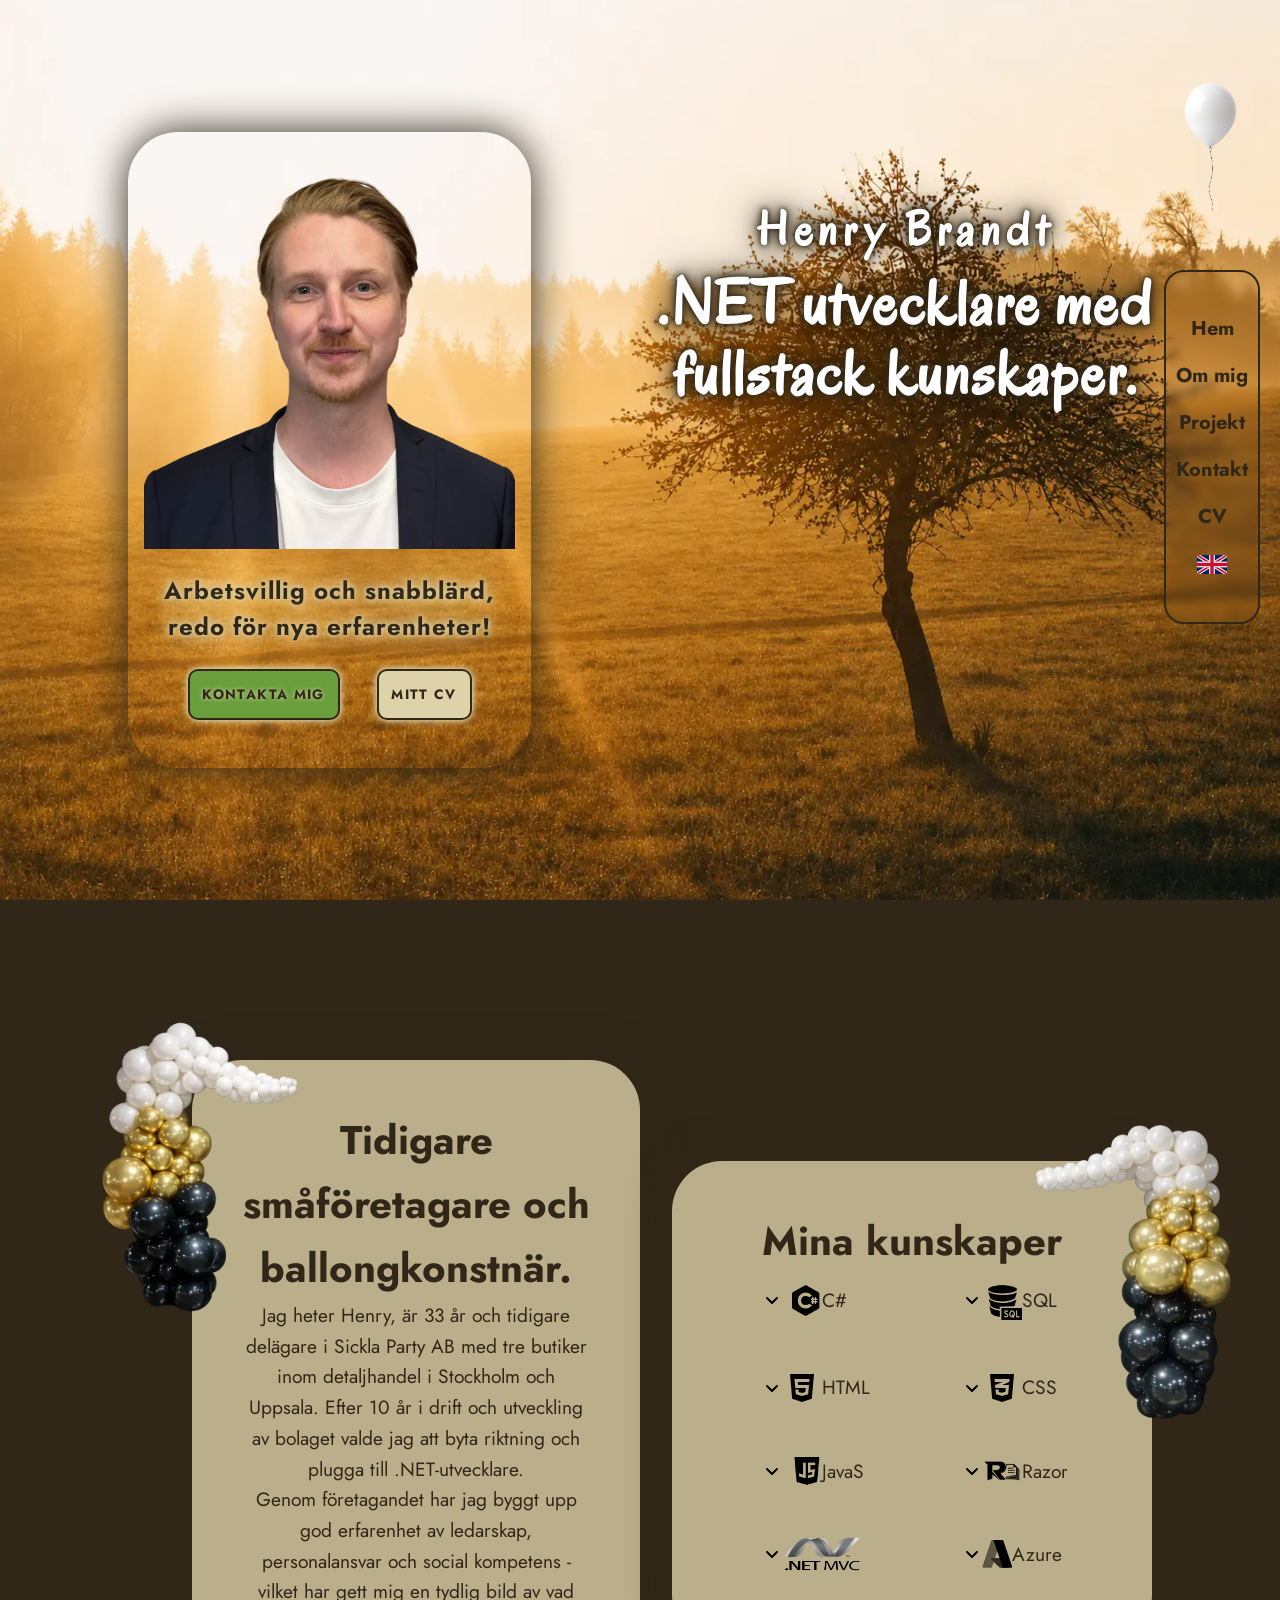
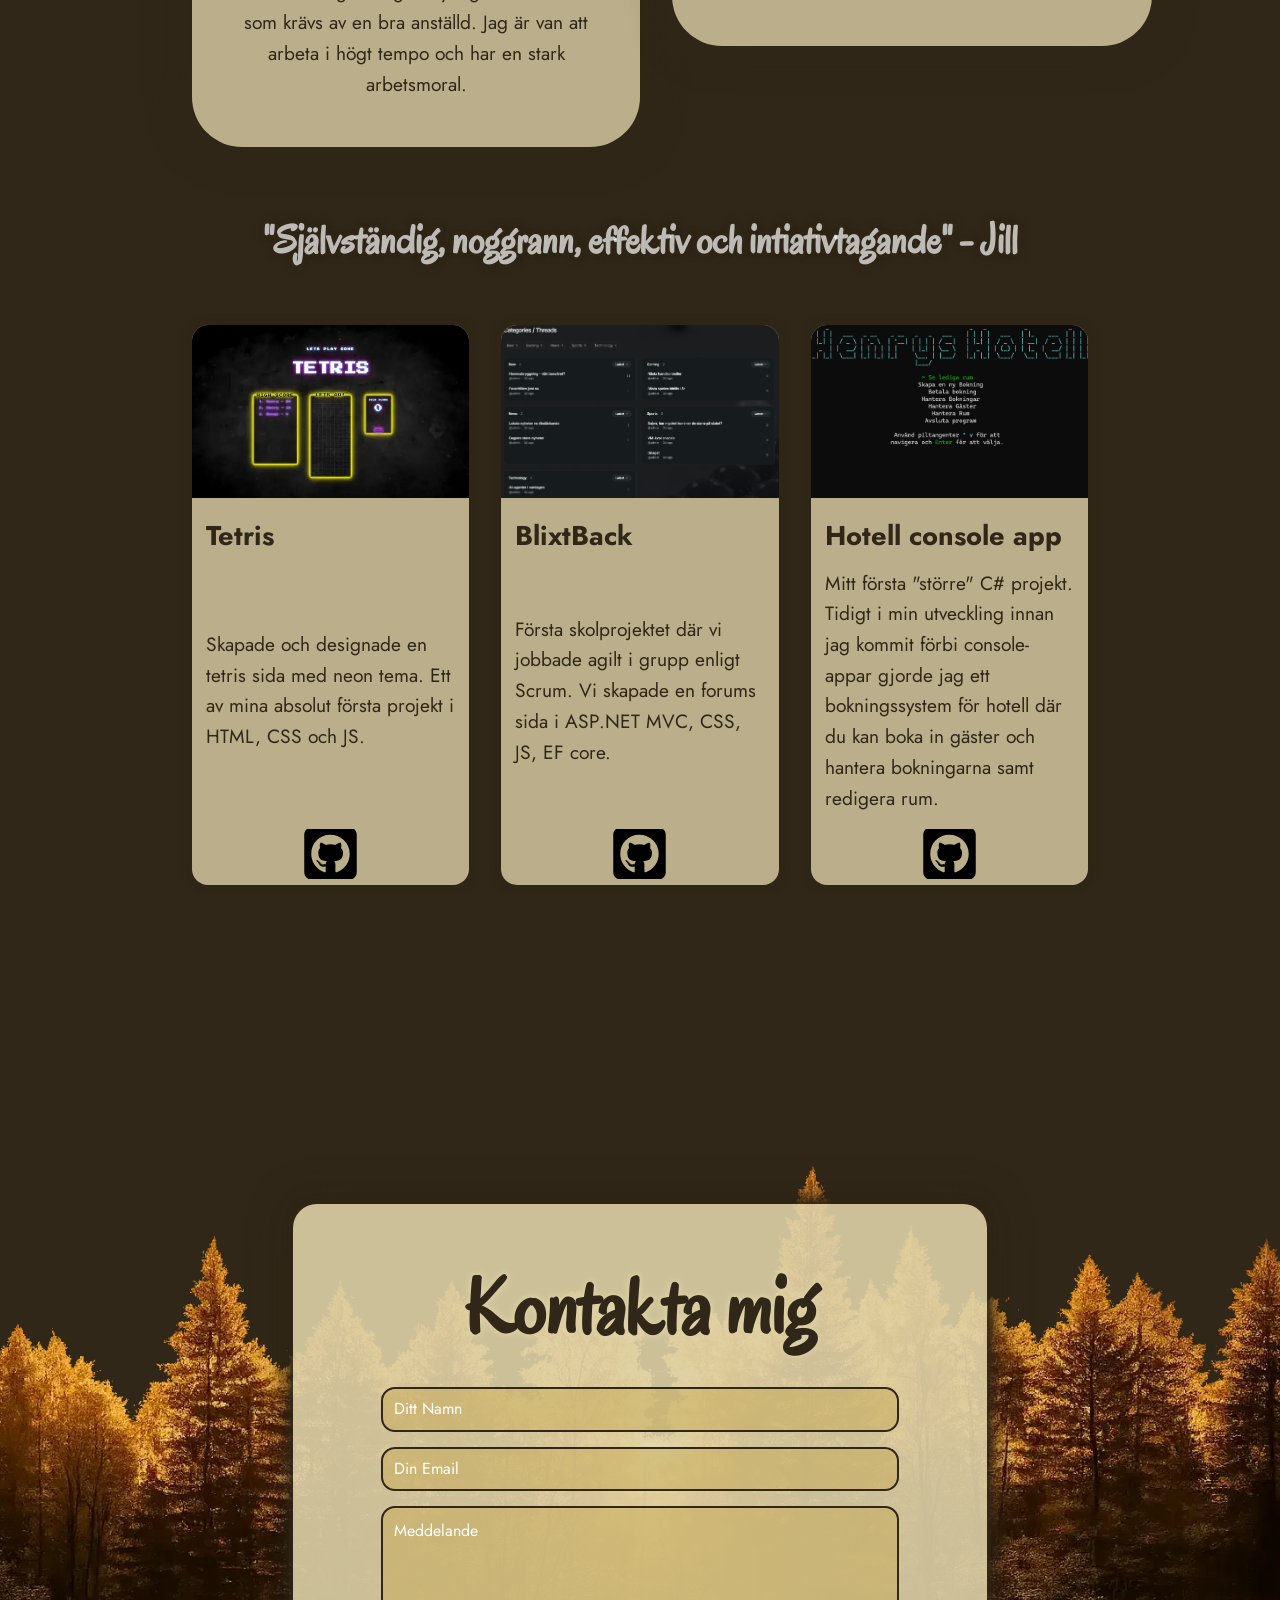
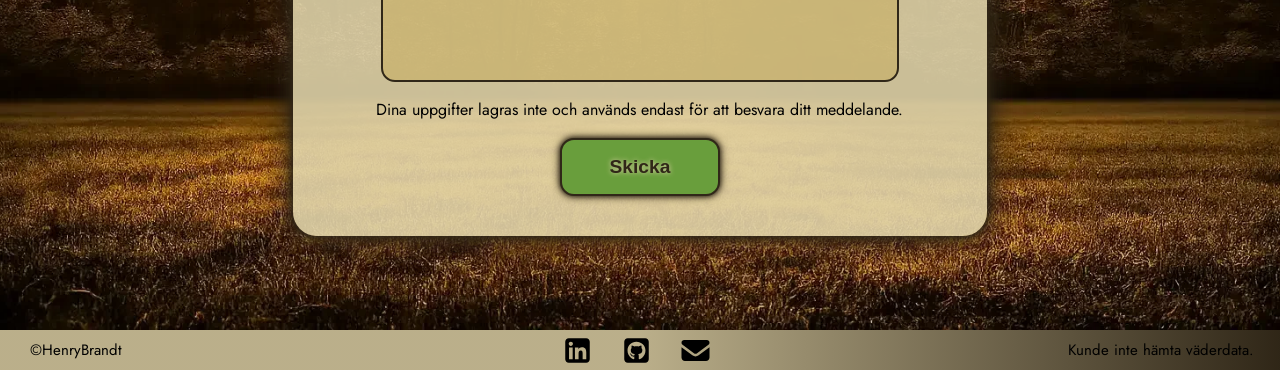
<file: index.html>
<!doctype html>
<html lang="en">
  <head>
    <meta charset="UTF-8" />
    <meta name="viewport" content="width=device-width, initial-scale=1.0" />
    <title>PortfolioHenryBrandt</title>
    <meta
      name="description"
      content="Webbportfolio för Henry Brandt. Här hittar du mina kunskaper inom webbutveckling, tidigare projekt, mitt CV samt ett kontaktformulär."
    />
    <link rel="preconnect" href="https://fonts.googleapis.com" />
    <link rel="preconnect" href="https://fonts.gstatic.com" crossorigin />
    <link
      rel="preload"
      as="style"
      href="https://fonts.googleapis.com/css2?family=Jost:ital,wght@0,400;0,700&family=Oregano&display=swap"
      onload="
        this.onload = null;
        this.rel = 'stylesheet';
      "
    />
    <noscript>
      <link
        href="https://fonts.googleapis.com/css2?family=Jost:ital,wght@0,400;0,700&family=Oregano&display=swap"
        rel="stylesheet"
      />
    </noscript>

    <link rel="stylesheet" href="style.css" />
  </head>
  <body>
    <!-- ======================navbar=========== -->
    <header>
      <nav class="navbar">
        <button class="hamburger" id="hamburger">
          <span></span>
          <span></span>
          <span></span>
        </button>
        <ul class="nav-links" id="nav-links">
          <li><a href="#hero" data-i18n="nav-home">Hem</a></li>
          <li><a href="#about" data-i18n="nav-about">Om mig</a></li>
          <li><a href="#projects" data-i18n="nav-projects">Projekt</a></li>
          <li><a href="#contact-me" data-i18n="nav-contact">Kontakt</a></li>
          <li><a href="resume.html" data-i18n="nav-cv">CV</a></li>
          <li>
            <button id="lang-btn">
              <img id="lang-icon" src="Images/uk.svg" alt="EN" />
            </button>
          </li>
        </ul>
      </nav>
    </header>
    <!-- =========================hero=============== -->
    <main>
      <div class="hero-container" id="hero">
        <div class="hero-left">
          <div class="profile-card">
            <img
              class="profile-pic"
              src="Images/profilbildRB.webp"
              alt="PictureOfMe"
            />

            <h3 class="profile-text" data-i18n="profile-text-1">
              Arbetsvillig och snabblärd,
            </h3>
            <h3 class="profile-text" data-i18n="profile-text-2">
              redo för nya erfarenheter!
            </h3>
            <div class="buttons">
              <a
                href="#contact-me"
                class="btn"
                id="contact-btn"
                data-i18n="contact-btn"
                >Kontakta mig</a
              >
              <a href="resume.html" class="btn" id="more" data-i18n="cv-btn"
                >Mitt CV</a
              >
            </div>
          </div>
        </div>

        <div class="hero-right">
          <div class="overlay-hero">
            <h2 class="hero-name">Henry Brandt</h2>
            <h1 class="hero-header" data-i18n="hero-header">
              .NET utvecklare med fullstack kunskaper.
            </h1>
            <img
              class="moving-pic"
              src="Images/whiteballoon.webp"
              alt="flying parachutte cat"
            />
          </div>
        </div>
      </div>

      <!-- ==============about================ -->
      <section id="about">
        <div class="top-row">
          <div class="left-about">
            <div class="about-container">
              <img
                src="Images/organicnewleft.webp"
                alt="Organic Båge"
                class="about-left-img"
              />

              <h2 class="about-header" data-i18n="about-header">
                Tidigare småföretagare och ballongkonstnär.
              </h2>
              <p class="about-text" data-i18n="about-text-1">
                Jag heter Henry, är 33 år och tidigare delägare i Sickla Party
                AB med tre butiker inom detaljhandel i Stockholm och Uppsala.
                Efter 10 år i drift och utveckling av bolaget valde jag att byta
                riktning och plugga till .NET-utvecklare.
              </p>
              <p class="about-text" data-i18n="about-text-2">
                Genom företagandet har jag byggt upp god erfarenhet av
                ledarskap, personalansvar och social kompetens - vilket har gett
                mig en tydlig bild av vad som krävs av en bra anställd. Jag är
                van att arbeta i högt tempo och har en stark arbetsmoral.
              </p>
            </div>
          </div>
          <div class="right-about">
            <div class="about-container-skills">
              <img
                src="Images/orgnicnewright.webp"
                alt="Organic Båge"
                class="about-right-img"
              />
              <h2 class="about-header" data-i18n="skills-header">
                Mina kunskaper
              </h2>
              <ul class="areas-list">
                <li>
                  <a href="#" data-target="Csharp">
                    <img
                      src="Images/angle-down-solid-full.svg"
                      alt="angel down arrow"
                      class="arrow-icon"
                    />
                    <img
                      src="Images/icons8-c-sharp-logo-100.png"
                      alt="C#-logo"
                    />
                    <span>C#</span></a
                  >
                </li>
                <li>
                  <a href="#" data-target="SQL">
                    <img
                      src="Images/angle-down-solid-full.svg"
                      alt="angel down arrow"
                      class="arrow-icon"
                    />
                    <img src="Images/icons8-sql-64.png" alt="SQL-logo" />
                    <span>SQL</span>
                  </a>
                </li>
                <li>
                  <a href="#" data-target="HTML">
                    <img
                      src="Images/angle-down-solid-full.svg"
                      alt="angel down arrow"
                      class="arrow-icon"
                    />
                    <img
                      src="Images/html5-brands-solid-full.svg"
                      alt="HTML-logo"
                      class="logo"
                    />
                    <span>HTML</span>
                  </a>
                </li>
                <li>
                  <a href="#" data-target="CSS">
                    <img
                      src="Images/angle-down-solid-full.svg"
                      alt="angel down arrow"
                      class="arrow-icon"
                    />
                    <img
                      src="Images/css3-alt-brands-solid-full.svg"
                      alt="CSS-logo"
                      class="logo"
                    />
                    <span>CSS</span>
                  </a>
                </li>
                <li>
                  <a href="#" data-target="JS">
                    <img
                      src="Images/angle-down-solid-full.svg"
                      alt="angel down arrow"
                      class="arrow-icon"
                    />
                    <img src="Images/icons8-javascript-100.png" alt="JS-logo" />
                    <span>JavaS</span>
                  </a>
                </li>
                <li>
                  <a href="#" data-target="RazorPages">
                    <img
                      src="Images/angle-down-solid-full.svg"
                      alt="angel down arrow"
                      class="arrow-icon"
                    />
                    <img
                      src="Images/RazorPagesIcon.webp"
                      alt="RazorPages-logo"
                    />
                    <span>Razor</span>
                  </a>
                </li>
                <li>
                  <a href="#" data-target="MVC">
                    <img
                      src="Images/angle-down-solid-full.svg"
                      alt="angel down arrow"
                      class="arrow-icon"
                    />
                    <img
                      src="Images/MVCbwrb.png"
                      alt="MVC-logo"
                      class="logo"
                      id="MVC"
                    />
                    <span></span>
                  </a>
                </li>
                <li>
                  <a href="#" data-target="Azure">
                    <img
                      src="Images/angle-down-solid-full.svg"
                      alt="angel down arrow"
                      class="arrow-icon"
                    />
                    <img src="Images/azure.svg" alt="Azure-logo" />
                    <span>Azure</span>
                  </a>
                </li>
              </ul>
              <div class="info-display"></div>
            </div>
          </div>
        </div>
        <div class="bottom-about">
          <h2 class="testamonials">
            "Självständig, noggrann, effektiv och intiativtagande" - Jill
          </h2>
        </div>
      </section>
      <!-- ========project====== -->

      <section id="projects">
        <div class="projects-grid">
          <div class="project-card">
            <img src="Images/tetris-site.webp" alt="Bild på tetrisapp" />
            <div class="project-info">
              <h3>Tetris</h3>
              <p data-i18n="project-tetris">
                Skapade och designade en tetris sida med neon tema. Ett av mina
                absolut första projekt i HTML, CSS och JS.
              </p>
              <a
                href="https://github.com/HenryBrandt-lgtm/Tetris"
                target="_blank"
                class="card-icon"
                ><img src="Images/git.svg" alt="gitHub Icon"
              /></a>
            </div>
          </div>

          <div class="project-card">
            <img src="Images/BB.png" alt="Projekt 2" />
            <div class="project-info">
              <h3>BlixtBack</h3>
              <p>
                Första skolprojektet där vi jobbade agilt i grupp enligt Scrum.
                Vi skapade en forums sida i ASP.NET MVC, CSS, JS, EF core.
              </p>
              <a
                href="https://github.com/HenryBrandt-lgtm/BlixthackByMordor"
                target="_blank"
                class="card-icon"
                ><img src="Images/git.svg" alt="gitHub Icon"
              /></a>
            </div>
          </div>

          <div class="project-card">
            <img src="Images/HotelHenry.png" alt="Projekt 3" />
            <div class="project-info">
              <h3>Hotell console app</h3>
              <p>
                Mitt första "större" C# projekt. Tidigt i min utveckling innan
                jag kommit förbi console-appar gjorde jag ett bokningssystem för
                hotell där du kan boka in gäster och hantera bokningarna samt
                redigera rum.
              </p>
              <a
                href="https://github.com/HenryBrandt-lgtm/HotelAppHenryBrandt"
                target="_blank"
                class="card-icon"
                ><img src="Images/git.svg" alt="gitHub Icon"
              /></a>
            </div>
          </div>
        </div>
      </section>

      <!-- ========contact================ -->
      <section id="contact-me">
        <div class="contact-container">
          <form
            id="contact-form"
            action="https://formsubmit.co/628b994dd02f0f2e605fde5d60cd582c"
            method="POST"
          >
            <h2 data-i18n="contact-header">Kontakta mig</h2>
            <input type="hidden" name="_captcha" value="false" />
            <input
              type="text"
              name="_honey"
              style="display: none"
              tabindex="-1"
              autocomplete="off"
            />
            <input
              type="text"
              name="name"
              data-i18n-placeholder="placeholder-name"
              placeholder="Ditt Namn"
              pattern="[A-Za-zÅÄÖåäö\s]+"
              title="Namnet får bara innehålla bokstäver"
              required
            />
            <input
              type="email"
              name="email"
              data-i18n-placeholder="placeholder-email"
              placeholder="Din Email"
              required
            />
            <textarea
              rows="5"
              name="Message"
              data-i18n-placeholder="placeholder-message"
              placeholder="Meddelande"
              required
            ></textarea>
            <p class="gdpr-text" data-i18n="gdpr-text">
              Dina uppgifter lagras inte och används endast för att besvara ditt
              meddelande.
            </p>
            <button type="submit" id="send-email" data-i18n="send-btn">
              Skicka
            </button>
          </form>
          <div
            id="form-status"
            class="form-status"
            role="status"
            aria-live="polite"
            hidden
          ></div>
        </div>
      </section>
    </main>
    <!-- ====================footer================ -->
    <footer class="footer" id="site-footer">
      <p>©HenryBrandt</p>
      <div class="footer-links">
        <a
          href="https://www.linkedin.com/in/henry-brandt-07032629a"
          target="_blank"
        >
          <img
            src="Images/linkedIn.svg"
            class="footer-icon"
            alt="linedIn Icon"
          />
        </a>
        <a
          href="https://github.com/HenryBrandt-lgtm"
          class="footer-icon"
          target="_blank"
        >
          <img src="Images/git.svg" alt="gitHub Icon" />
        </a>
        <a href="#contact-me">
          <img src="Images/mail.svg" class="footer-icon" alt="Mail Icon" />
        </a>
      </div>
      <div class="weather-stuff"></div>
    </footer>
    <script src="translations.js" defer></script>
    <script src="app.js" defer></script>
  </body>
</html>
</file>
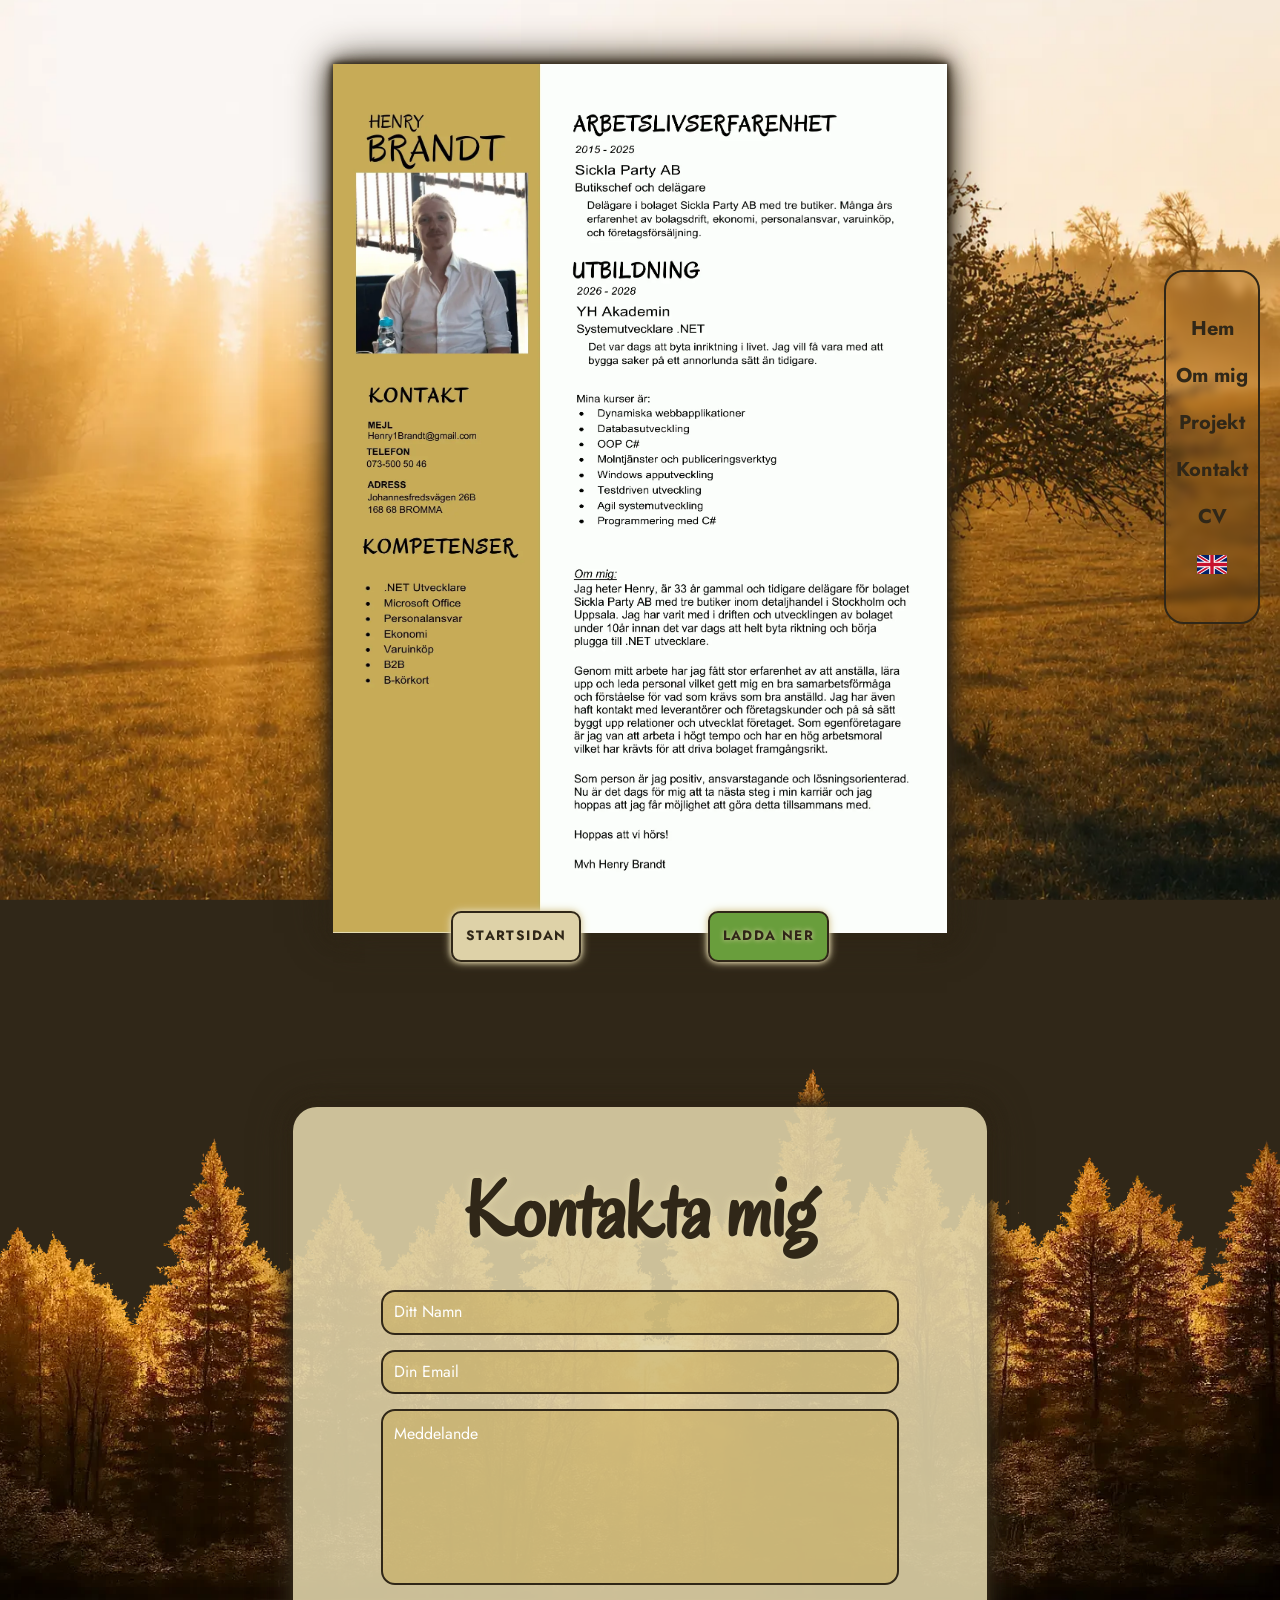
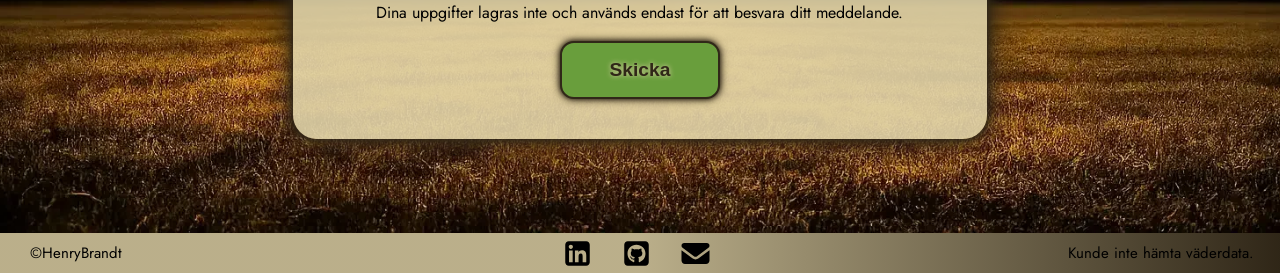
<file: resume.html>
<!doctype html>
<html lang="en">
  <head>
    <meta charset="UTF-8" />
    <meta name="viewport" content="width=device-width, initial-scale=1.0" />
    <title>CV-Page</title>
    <meta
      name="description"
      content="Webbportfolio för Henry Brandt. Här hittar du mina kunskaper inom webbutveckling, tidigare projekt, mitt CV samt ett kontaktformulär."
    />
    <link rel="preconnect" href="https://fonts.googleapis.com" />
    <link rel="preconnect" href="https://fonts.gstatic.com" crossorigin />
    <link
      href="https://fonts.googleapis.com/css2?family=Jost:wght@400;700&display=swap"
      rel="stylesheet"
    />
    <link
      href="https://fonts.googleapis.com/css2?family=Jost:ital,wght@0,400;0,700&family=Oregano&display=swap"
      rel="stylesheet"
    />
    <link rel="stylesheet" href="style.css" />
  </head>
  <body>
    <!-- ======================navbar=========== -->
    <nav class="navbar">
      <button class="hamburger" id="hamburger">
        <span></span>
        <span></span>
        <span></span>
      </button>
      <ul class="nav-links" id="nav-links">
        <li><a href="index.html" data-i18n="nav-home">Hem</a></li>
        <li><a href="index.html#about" data-i18n="nav-about">Om mig</a></li>
        <li>
          <a href="index.html#projects" data-i18n="nav-projects">Projekt</a>
        </li>
        <li><a href="#contact-me" data-i18n="nav-contact">Kontakt</a></li>
        <li><a href="resume.html" data-i18n="nav-cv">CV</a></li>
        <li>
          <button id="lang-btn">
            <img id="lang-icon" src="Images/uk.svg" alt="EN" />
          </button>
        </li>
      </ul>
    </nav>
    <!-- ========resume===== -->
    <main>
      <section class="resume-page">
        <div class="resume">
          <img
            id="resume-img"
            class="resume-img"
            src="Images/CVHenryBrandt.webp"
            alt="Henry Brandt Resume"
          />
          <div class="resume-btns">
            <a href="index.html" class="btn" id="more" data-i18n="home-btn"
              >Startsidan</a
            >
            <a
              href="files/CV HenryBrandt.pdf"
              download
              class="btn"
              id="download-btn"
              data-i18n="download-btn"
              data-i18n-href="cv-pdf-href"
              >Ladda ner</a
            >
          </div>
        </div>
      </section>
      <!-- ==========contact========== -->
      <section id="contact-me">
        <div class="contact-container">
          <form
            id="contact-form"
            action="https://formsubmit.co/628b994dd02f0f2e605fde5d60cd582c"
            method="POST"
          >
            <h2 data-i18n="contact-header">Kontakta mig</h2>
            <input type="hidden" name="_captcha" value="false" />
            <input
              type="text"
              name="_honey"
              style="display: none"
              tabindex="-1"
              autocomplete="off"
            />
            <input
              type="text"
              name="name"
              data-i18n-placeholder="placeholder-name"
              placeholder="Ditt Namn"
              pattern="[A-Za-zÅÄÖåäö\s]+"
              required
            />
            <input
              type="email"
              name="email"
              data-i18n-placeholder="placeholder-email"
              placeholder="Din Email"
              required
            />
            <textarea
              rows="5"
              name="Message"
              data-i18n-placeholder="placeholder-message"
              placeholder="Meddelande"
              required
            ></textarea>
            <p class="gdpr-text" data-i18n="gdpr-text">
              Dina uppgifter lagras inte och används endast för att besvara ditt
              meddelande.
            </p>
            <button type="submit" id="send-email" data-i18n="send-btn">
              Skicka
            </button>
          </form>
          <div
            id="form-status"
            class="form-status"
            role="status"
            aria-live="polite"
            hidden
          ></div>
        </div>
      </section>
    </main>
    <!-- ====================footer================ -->
    <footer class="footer" id="site-footer">
      <p>©HenryBrandt</p>
      <div class="footer-links">
        <a
          href="https://www.linkedin.com/in/henry-brandt-07032629a"
          target="_blank"
        >
          <img
            src="Images/linkedIn.svg"
            class="footer-icon"
            alt="linedIn Icon"
          />
        </a>
        <a
          href="https://github.com/HenryBrandt-lgtm"
          class="footer-icon"
          target="_blank"
        >
          <img src="Images/git.svg" alt="gitHub Icon" />
        </a>
        <a href="#contact-me">
          <img src="Images/mail.svg" class="footer-icon" alt="Mail Icon" />
        </a>
      </div>
      <div class="weather-stuff"></div>
    </footer>
    <script src="translations.js"></script>
    <script src="app.js"></script>
  </body>
</html>
</file>
<file: style.css>
*::before,
*::after {
  -webkit-box-sizing: border-box;
  box-sizing: border-box;
}
html {
  scroll-behavior: smooth;
  overflow-x: hidden;
}
body {
  margin: 0;
  padding: 0;
  line-height: 1.6;
  overflow-x: hidden;
}

img {
  max-width: 100%;
  display: block;
}

h1,
h2,
h3,
h4,
h5,
h6,
p {
  margin: 0;
  padding: 0;
}
:root {
  --brown: #302718;
  --brown-rgb: 48, 39, 24;
  --gold: #c7ab59;
  --gold-rgb: 199, 171, 89;
  --beigeGold: #ded2a8;
  --beigeGold-rgb: 222, 210, 168;
  --white: #ffffff;
  --green: #699e3c;
}
body {
  font-family: "jost", "Century Gothic", AppleGothic, sans-serif;
  background: var(--brown);
}

body::before {
  content: "";
  position: fixed;
  top: 0;
  left: 0;
  width: 100%;
  height: 100vh;
  height: 100lvh;
  z-index: -1;
  background-image: url("Images/HeroTree.webp");
  background-size: cover;
  background-position: center;
  background-repeat: no-repeat;
  transform: translateZ(0);
}

.hero-container {
  display: flex;
  height: 100vh;
}

.hero-left {
  width: 35%;
  display: flex;
  flex-direction: column;
  align-items: center;
  justify-content: center;
  padding-left: 10%;
  text-align: center;
}
.profile-card {
  background: transparent;
  box-shadow: 0 0 40px var(--brown);
  width: auto;
  border-radius: 50px;
  padding: 1rem;
  z-index: 2;
}

.hero-right {
  width: 65%;
  display: flex;
  align-items: flex-start;
  justify-content: center;
  padding-top: 15%;
}
.overlay-hero {
  color: var(--white);
  text-align: center;
  z-index: 2;
  width: 540px;
}
.moving-pic {
  width: 60px;
  position: fixed;
  top: 60px;
  right: 20px;
  z-index: 0;
}
.hero-header {
  position: relative;
  z-index: 2;
  color: var(--white);
  font-size: 4rem;
  margin-bottom: 1.5rem;
  letter-spacing: 2px;
  line-height: 1.1;
  text-shadow:
    0 0 5px var(--brown),
    0 0 10px var(--brown),
    0 0 20px var(--brown),
    0 0 40px var(--brown);
  font-family: "Oregano", cursive;
}

.hero-name {
  font-size: 3rem;
  letter-spacing: 2px;
  color: var(--white);
  text-shadow:
    0 0 5px var(--brown),
    0 0 10px var(--brown),
    0 0 20px var(--brown),
    0 0 40px var(--brown);
  font-family: "Oregano", cursive;
  letter-spacing: 0.4rem;
}
.profile-text {
  font-size: 1.5rem;
  color: var(--brown);
  letter-spacing: 1px;
  line-height: 1.5;
  text-shadow:
    0 0 5px var(--beigeGold),
    0 0 10px var(--beigeGold),
    0 0 20px var(--beigeGold),
    0 0 40px var(--beigeGold);
}

.profile-pic {
  width: 400px;
  height: auto;
  margin: 0 auto;
  margin-bottom: 1.5rem;
}
.btn {
  background: transparent;
  border: 2px solid var(--brown);
  color: var(--brown);
  background-color: var(--beigeGold);
  font-size: 0.85rem;
  font-weight: bold;
  letter-spacing: 0.1em;
  text-transform: uppercase;
  display: inline-block;
  padding: 0.8rem 0.8rem;
  border-radius: 10px;
  cursor: pointer;
  margin: 1rem;
  margin-top: 1.5rem;
  margin-bottom: 2rem;
  transition:
    background 0.8s,
    color 0.3s;
  box-shadow:
    0 0 5px var(--beigeGold),
    0 0 10px var(--beigeGold);
  text-decoration: none;
}
#contact-btn,
#download-btn {
  background-color: var(--green);
  color: var(--brown);
  text-shadow: 0 0 5px var(--beigeGold);
}
#contact-btn:hover,
#download-btn:hover {
  background: var(--brown);
  color: var(--beigeGold);
}
.btn:hover {
  background: var(--brown);
  color: var(--beigeGold);
  transform: translateY(-3px);
  box-shadow: 0 10px 25px var(--gold);
}

@media (max-width: 1024px) {
  .hero-container {
    flex-direction: column-reverse;
    height: auto;
    padding-top: 80px;
    align-items: center;
  }

  .hero-left,
  .hero-right {
    padding: 0;
    justify-content: center;
    align-items: center;
  }

  .hero-right {
    padding-top: 2rem;
  }

  .overlay-hero {
    width: 100%;
  }
}
@media (max-width: 480px) {
  .hero-container {
    flex-direction: column-reverse;
    height: auto;
    padding-top: 1rem;
    align-items: center;
  }

  .hero-left,
  .hero-right {
    width: 80%;
    padding: 0;
    justify-content: center;
    align-items: center;
  }

  .hero-right {
    padding-top: 2rem;
  }

  .overlay-hero {
    width: 100%;
  }

  .hero-header {
    font-size: 2.5rem;
  }

  .hero-name {
    font-size: 2rem;
  }

  .profile-pic {
    width: auto;
  }
  .profile-text {
    font-size: 1.1rem;
  }

  .moving-pic {
    display: none;
  }
  .btn {
    margin-bottom: 0.2rem;
  }
}

/* ===========navbar============ */

.navbar {
  position: fixed;
  top: 30vh;
  right: 20px;
  transform: none;
  width: auto;

  display: flex;
  flex-direction: column;
  justify-content: center;
  align-items: center;
  gap: 15px;

  padding: 20px 5px;
  z-index: 5;

  background: transparent;
  backdrop-filter: blur(5px);
  border-radius: 20px;
  border: 2px solid var(--brown);
}

.nav-links {
  list-style: none;
  display: flex;
  flex-direction: column;
  align-items: center;
  gap: 15px;
  padding: 5px;
}

.nav-links a {
  color: var(--brown);
  text-decoration: none;
  font-weight: bold;
  font-size: 20px;
  transition: 0.5s;
}

.nav-links a:hover,
#lang-btn:hover {
  color: var(--green);
}

.navbar.scrolled {
  background: rgba(var(--beigeGold-rgb), 0.6);
}

#lang-btn {
  background-color: transparent;
  border: none;
  cursor: pointer;
}
.hamburger {
  display: none;
  flex-direction: column;
  gap: 5px;
  background: none;
  border: none;
  cursor: pointer;
  padding: 5px;
}

.hamburger span {
  display: block;
  width: 25px;
  height: 3px;
  background: var(--brown);
  border-radius: 3px;
}
#lang-icon {
  margin-top: 6px;
  width: 30px;
}

@media (max-width: 1100px) {
  .hamburger {
    display: flex;
  }
  .navbar {
    padding: 10px 20px;
    width: 5%;
    top: 10px;
    left: auto;
    right: 10px;
    transform: none;
  }
  .nav-links {
    display: none;
    align-items: center;
    flex-direction: column;
    position: absolute;
    top: 30px;
    right: 0;
    width: 80px;
    font-weight: bold;
    background: rgba(var(--beigeGold-rgb), 1);
    padding: 15px;
    border-radius: 25px;
    border: 2px solid var(--brown);
    gap: 5px;
  }
  #lang-icon {
    margin-top: 0;
  }

  .nav-links.open {
    display: flex;
  }
}
/* =========about ======== */

#about {
  height: 100vh;
  display: flex;
  flex-direction: column;
  color: var(--brown);
}
.top-row {
  display: flex;
  align-items: flex-start;
  height: auto;
  margin-top: 10rem;
}
.bottom-about {
  height: 10vh;
  display: flex;
  align-items: center;
  justify-content: center;
  text-align: center;
}
.about-header {
  font-size: 2.5rem;
}

#about p {
  font-size: 1.2rem;
}
.left-about {
  padding-left: 15%;
  width: 40%;
  display: flex;
  flex-direction: column;
  align-items: center;
  justify-content: center;
  text-align: center;
  height: auto;
}
.right-about {
  padding-right: 10%;
  padding-left: 2rem;
  width: 40%;
  display: flex;
  flex-direction: column;
  align-items: center;
  justify-content: center;
  text-align: center;
  height: 100%;
}
.about-container {
  background: rgba(var(--beigeGold-rgb), 0.8);
  box-shadow: 0 0 40px var(--brown);
  width: 100%;
  border-radius: 50px;
  padding: 3rem;
  z-index: 2;
  position: relative;
  height: 100%;
  box-sizing: border-box;
  max-height: auto;
}
.about-left-img {
  position: absolute;
  left: -90px;
  top: -40px;
  width: 200px;
}
.about-container-skills {
  background: rgba(var(--beigeGold-rgb), 0.8);
  box-shadow: 0 0 40px var(--brown);
  width: 30rem;
  border-radius: 50px;
  padding: 3rem;
  z-index: 2;
  position: relative;
  box-sizing: border-box;
}
.about-container,
.about-container-skills {
  box-sizing: border-box;
}
.about-container-skills.about-container-skills .about-right-img {
  position: absolute;
  right: -80px;
  top: -40px;
  width: 200px;
}
#MVC {
  width: 500px;
}

.info-box {
  display: none;
}
.info-display {
  font-size: 1.3rem;
}
.right-about a {
  text-decoration: none;
  color: var(--brown);
  font-size: larger;
  display: flex;
  align-items: center;
  justify-content: flex-start;
  width: 100px;
  text-align: left;
  padding: 0.5rem;
}
.right-about img {
  width: 40px;
}
.areas-list {
  list-style: none;
  padding: 0;
  margin: 0 auto;
  display: grid;
  grid-template-columns: repeat(2, 1fr);
  gap: 1rem;
  width: 100%;
}

.areas-list li {
  display: flex;
  justify-content: center;
  margin-bottom: 1rem;
}
.right-about .logo {
  width: 40px;
  height: 40px;
  margin-left: 0;
}
.right-about .arrow-icon {
  width: 20px;
  height: 20px;
  transition: transform 0.3s ease;
}
.flipped {
  transform: rotate(180deg);
}
.testamonials {
  margin-top: 6rem;
  font-size: 2.5rem;
  color: rgba(255, 255, 255, 0.692);
  font-family: "Oregano", cursive;
  text-shadow:
    0 0 5px var(--brown),
    0 0 10px var(--brown);
  transition: opacity 1.5s ease;
}
@media (min-width: 1440px) {
  .about-header {
    font-size: 2.5rem;
  }
  #about p {
    font-size: 1.2rem;
  }
  .testamonials {
    font-size: 3rem;
  }
}

@media (min-width: 1920px) {
  .about-header {
    font-size: 3rem;
  }
  #about p {
    font-size: 1.4rem;
  }
  .testamonials {
    font-size: 3rem;
  }
}

@media (max-width: 1024px) {
  #about {
    flex-direction: column;
    height: auto;
    padding-top: 0;
    align-items: center;
  }
  .top-row {
    flex-direction: column;
    align-items: center;
    height: auto;
    width: 80%;
    margin-top: 0;
  }

  .left-about,
  .right-about {
    width: 80%;
    height: auto;
    padding: 0;
    margin-top: 2rem;
    margin-bottom: 2rem;
  }
}

@media (max-width: 480px) {
  #about {
    height: auto;
    padding-top: 40px;
  }
  .top-row {
    display: flex;
    flex-direction: column;
  }
  .about-header {
    font-size: 2rem;
  }
  .left-about,
  .right-about {
    padding: 0;
    margin-bottom: 2rem;
    padding: 0;
    box-sizing: border-box;
    width: 90%;
  }

  .about-left-img,
  .about-right-img {
    display: none;
  }
  .testamonials {
    margin-top: 2rem;
    font-size: 2.5rem;
  }
  @media (max-width: 480px) {
    .about-container,
    .about-container-skills {
      max-height: none;
      padding: 1.5rem;
    }
    .left-about,
    .right-about {
      width: 100%;
    }

    .about-container,
    .about-container-skills {
      width: 100%;
      max-width: none;
    }
  }
}

/* ========projects============ */
#projects {
  min-height: 90vh;
  display: flex;
  align-items: center;
  padding-bottom: 20px;
}
.projects-grid {
  width: 70%;
  margin: 0 auto;
  display: grid;
  grid-template-columns: repeat(3, 1fr);
  gap: 2rem;
  z-index: 2;
}

.project-card {
  border-radius: 16px;
  overflow: hidden;
  background: rgba(var(--beigeGold-rgb), 0.8);
  box-shadow:
    0 0 5px var(--brown),
    0 0 10px var(--brown);
  display: flex;
  flex-direction: column;
  height: 100%;
}
.project-card img {
  width: 100%;
  aspect-ratio: 16 / 10;
  display: block;

  object-fit: cover;
  margin: 0 auto;
}
.card-icon {
  display: inline-block;
  padding: 6px;
  transition:
    transform 0.3s ease,
    filter 0.3s ease;
}
.card-icon img {
  width: 75px;
  height: 50px;
}
.card-icon:hover {
  transform: translateY(-4px);
  filter: drop-shadow(0 0 6px var(--green));
}

.project-info {
  padding-top: 1rem;
  width: 90%;
  display: flex;
  flex-direction: column;
  gap: 0.6rem;
  margin: 0 auto;
  flex-grow: 1;
  justify-content: space-between;
}

.project-info h3 {
  color: var(--brown);
  font-size: 1.7rem;
}
.project-info a {
  align-self: center;
  text-align: center;
  width: auto;
  font-size: 0.8rem;
}

.project-info p {
  color: var(--brown);
  font-size: 1.2rem;
}

@media (max-width: 1024px) {
  .projects-grid {
    width: 80%;
    grid-template-columns: repeat(2, 1fr);
  }
  .card-icon img {
    filter: drop-shadow(0 0 4px var(--green));
  }
}
@media (max-width: 768px) {
  .projects-grid {
    grid-template-columns: 1fr;
  }
  @keyframes pulseGreen {
    0%,
    100% {
      filter: drop-shadow(0 0 4px var(--green));
    }
    50% {
      filter: drop-shadow(0 0 6px var(--green))
        drop-shadow(0 0 12px var(--green));
    }
  }

  .card-icon img {
    animation: pulseGreen 3s ease-in-out infinite;
  }
}
@media (max-width: 480px) {
  #projects {
    height: auto;
    padding: 80px 0 0;
  }

  .projects-grid {
    width: 80%;
    grid-template-columns: 1fr;
  }
}

/* ============contact========== */

#contact-me {
  display: flex;
  height: 100vh;
  background-image: url("Images/footertreeline.webp");
  background-size: cover;
  background-position: center;
  justify-content: center;
  align-items: center;
}
.contact-container {
  width: 80%;
  display: flex;
  justify-content: center;
  align-items: center;
  padding-top: 5rem;
  z-index: 3;
}
.contact-container h2 {
  color: var(--brown);
  font-size: 5rem;
  font-family: "Oregano", cursive;
  text-shadow:
    0 0 5px var(--beigeGold),
    0 0 10px var(--beigeGold);
}

form {
  background: rgba(var(--beigeGold-rgb), 0.9);
  width: 60%;
  height: 50%;
  border-radius: 24px;
  padding: 40px;

  display: flex;
  flex-direction: column;
  align-items: center;
  gap: 15px;

  box-shadow:
    0 0 5px var(--brown),
    0 0 10px var(--brown),
    0 0 20px var(--brown),
    0 0 40px var(--brown);
}

form input,
form textarea {
  width: 80%;

  padding: 0.7rem;

  border-radius: 14px;

  background: rgba(var(--gold-rgb), 0.5);
  border: 2px solid var(--brown);
  color: var(--brown);

  font-size: 1rem;

  transition: 0.3s ease;
}
form textarea {
  height: 150px;
  resize: none;
  font-family: "jost", "Century Gothic", AppleGothic, sans-serif;
  font-size: 1rem;
}

form input::placeholder,
form textarea::placeholder {
  color: var(--white);
  font-family: "jost", "Century Gothic", AppleGothic, sans-serif;
  font-size: 1rem;
}

form input:focus,
form textarea:focus {
  background: rgba(var(--beigeGold-rgb), 0.8);

  transform: translateY(-2px);

  box-shadow: 0 0 0 2px var(--green);
}

#send-email {
  padding: 16px;
  width: 10rem;
  border-radius: 14px;

  background-color: var(--green);
  color: var(--brown);
  text-shadow: 0 0 5px var(--beigeGold);
  font-size: 1.2rem;
  font-weight: bold;
  border: 2px solid var(--brown);

  cursor: pointer;

  box-shadow:
    0 0 5px var(--brown),
    0 0 10px var(--brown);
}

#send-email:hover {
  transform: translateY(-3px);

  box-shadow: 0 10px 25px var(--gold);
}
.form-status {
  position: fixed;
  top: calc(1rem + env(safe-area-inset-top, 0px));
  left: 50%;
  transform: translateX(-50%);
  z-index: 1000;
  width: max-content;
  max-width: min(90vw, 480px);
  padding: 0.75rem 1.25rem;
  border-radius: 8px;
  box-shadow: 0 4px 16px rgba(0, 0, 0, 0.2);
  line-height: 1.4;
  box-sizing: border-box;
  animation: dropDown 0.3s ease;
  font-size: 1rem;
  font-weight: bold;
}
.form-status.success {
  background: none;
  color: var(--brown);
}
.form-status.error {
  background: none;
  color: var(--brown);
}
.form-status[hidden] {
  display: none;
}

@keyframes dropDown {
  from {
    opacity: 0;
    transform: translate(-50%, -12px);
  }
  to {
    opacity: 1;
    transform: translate(-50%, 0);
  }
}
@media (max-width: 1024px) {
  #contact-me {
    height: auto;
    margin-top: 0;
  }
  .contact-container {
    width: 80%;
    padding-top: 5rem;
    margin-bottom: 2rem;
  }

  .contact-container h2 {
    font-size: 5rem;
  }

  form {
    width: 80%;
  }
}

@media (max-width: 480px) {
  .contact-container {
    width: 80%;
    height: auto;
    padding-top: 3rem;
    padding-bottom: 2rem;
  }
  form {
    padding: 28px;
    width: 100%;
  }

  .gdpr-text {
    font-size: 0.8rem;
  }

  .contact-container h2 {
    font-size: 3rem;
  }
}

/* ==========footer=========== */

#site-footer {
  box-sizing: border-box;
  z-index: 4;
  height: 2.5rem;
  bottom: 0px;
  width: 100%;
  display: flex;
  justify-content: space-between;
  align-items: center;
  padding-left: 30px;
  background: linear-gradient(
    to right,
    rgba(var(--beigeGold-rgb), 0.8),
    rgba(var(--beigeGold-rgb), 0.8),
    rgba(var(--brown-rgb), 0.8)
  );
}

#site-footer p {
  font-size: 15px;
  padding-right: 26px;
}
.footer-icon:hover {
  transform: translateY(-2px);
  filter: drop-shadow(0 0 6px var(--green));
}

.footer-links {
  display: flex;
  align-items: center;
  gap: 24px;
  margin-left: 3.5rem;
}
.footer-icon {
  width: 35px;
}

.cityDisplay,
.tempDisplay {
  color: var(--beigeGold);
}
@media (max-width: 1024px) {
  #site-footer {
    gap: 8px;
    padding: 10px;
    text-align: center;
  }
}

@media (max-width: 480px) {
  #site-footer {
    gap: 8px;
    padding: 10px;
    text-align: center;
  }
  .footer-links {
    gap: 24px;
    margin-left: 1rem;
  }

  #site-footer p {
    font-size: 10px;
    padding-right: 0;
  }
}
/* ===========resume======== */
.resume-page {
  display: flex;
  flex-direction: column;
  align-items: center;
  justify-content: center;
  width: 100%;
}
.resume {
  margin-top: 4rem;
  display: flex;
  flex-direction: column;
  align-items: center;
  justify-content: center;
  width: 80%;
  position: relative;
}

.resume-img {
  width: 60%;
  box-shadow:
    0 0 5px var(--brown),
    0 0 10px var(--brown),
    0 0 20px var(--brown),
    0 0 40px var(--brown);
}
.resume-btns {
  display: flex;
  position: absolute;
  flex-direction: row;
  align-items: center;
  justify-content: center;
  bottom: -7%;
  gap: 30%;
  z-index: 2;
  min-width: 140px;
  white-space: nowrap;
}
.resume-btns .btn {
  font-size: clamp(0.6rem, 1.2vw, 0.85rem); /* skalas automatiskt */
  padding: clamp(0.4rem, 1vw, 0.8rem);
}
@media (max-width: 1024px) {
  .resume-btns {
    gap: 4rem;
  }

  .resume-img {
    width: 80%;
  }
}
@media (max-width: 480px) {
  .resume {
    width: 90%;
  }

  .resume-img {
    width: 100%;
  }
  .btn {
    margin: 0.2rem;
    margin-bottom: 1.5rem;
    font-size: 0.8rem;
  }

  .resume-btns {
    gap: 9rem;
    margin: 0;
    bottom: -3%;
    min-width: none;
  }
  .resume a {
    margin-top: 2rem;
  }
}
</file>
